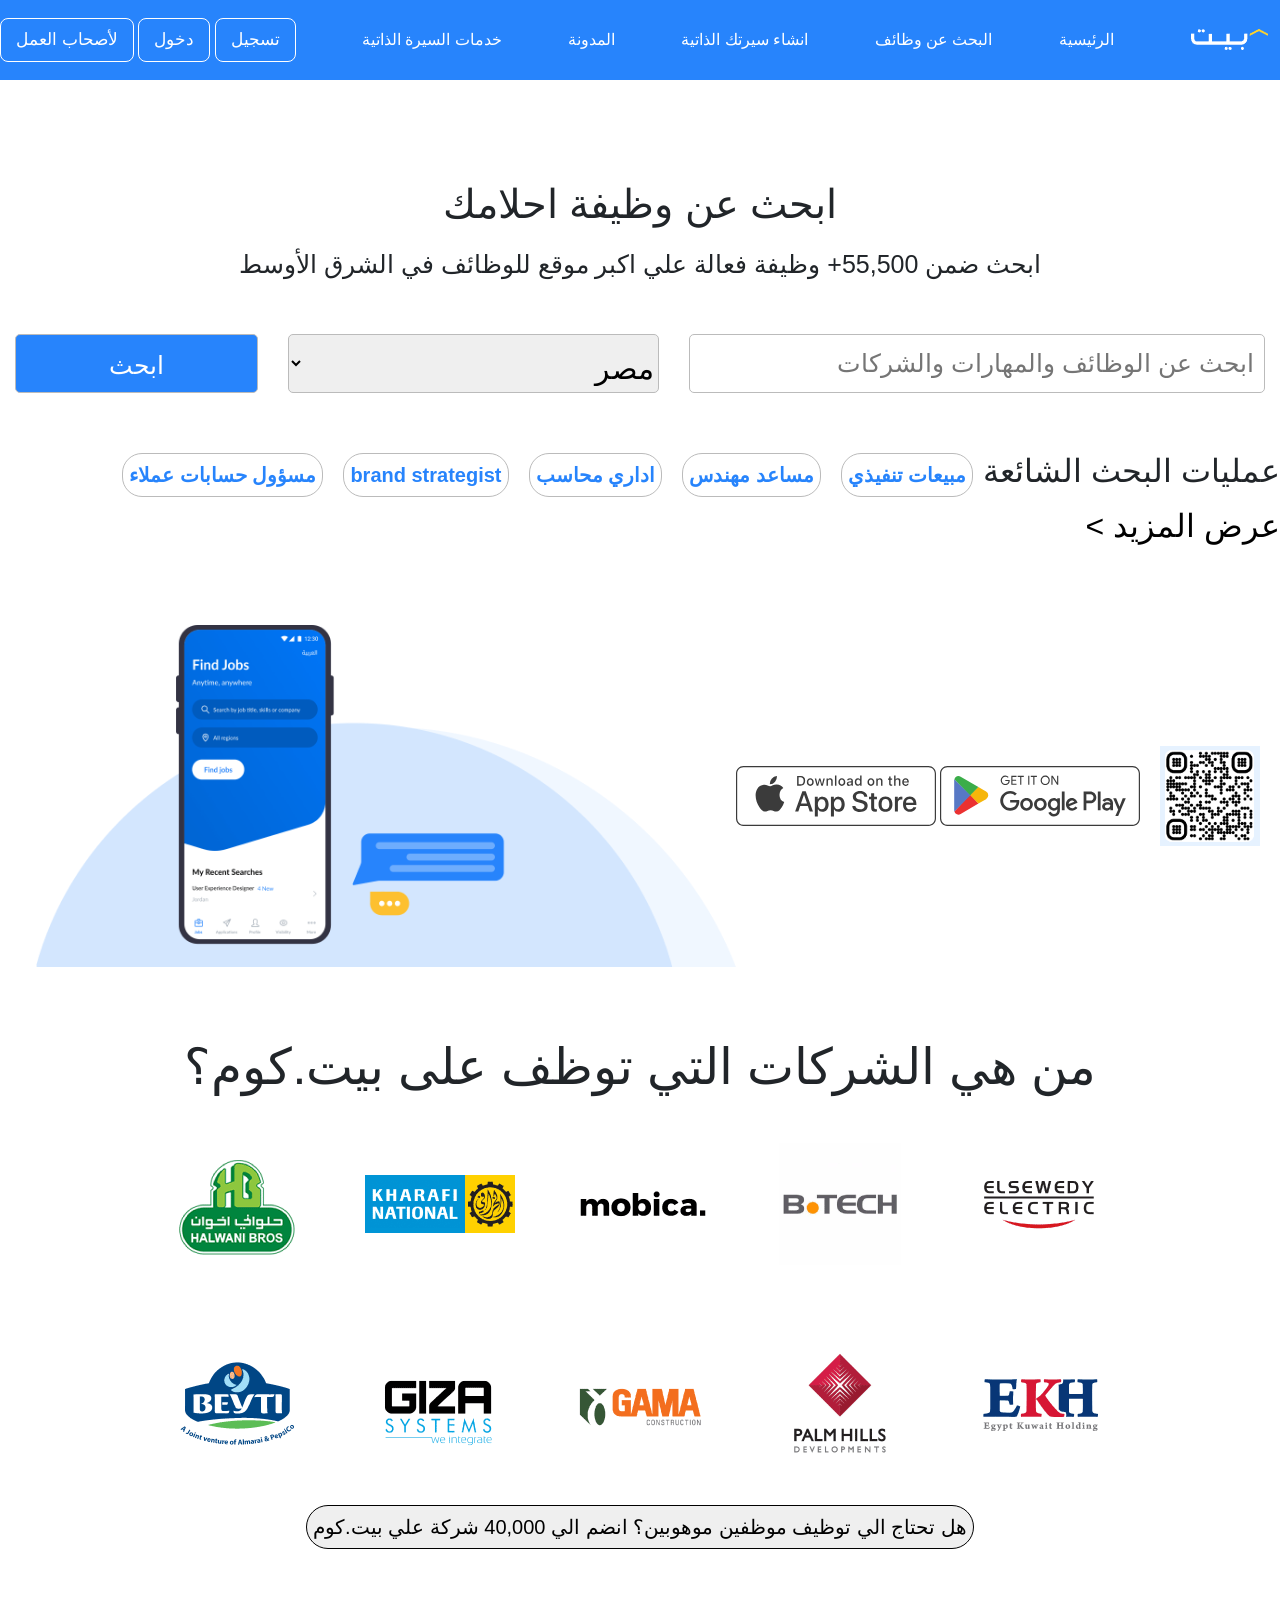
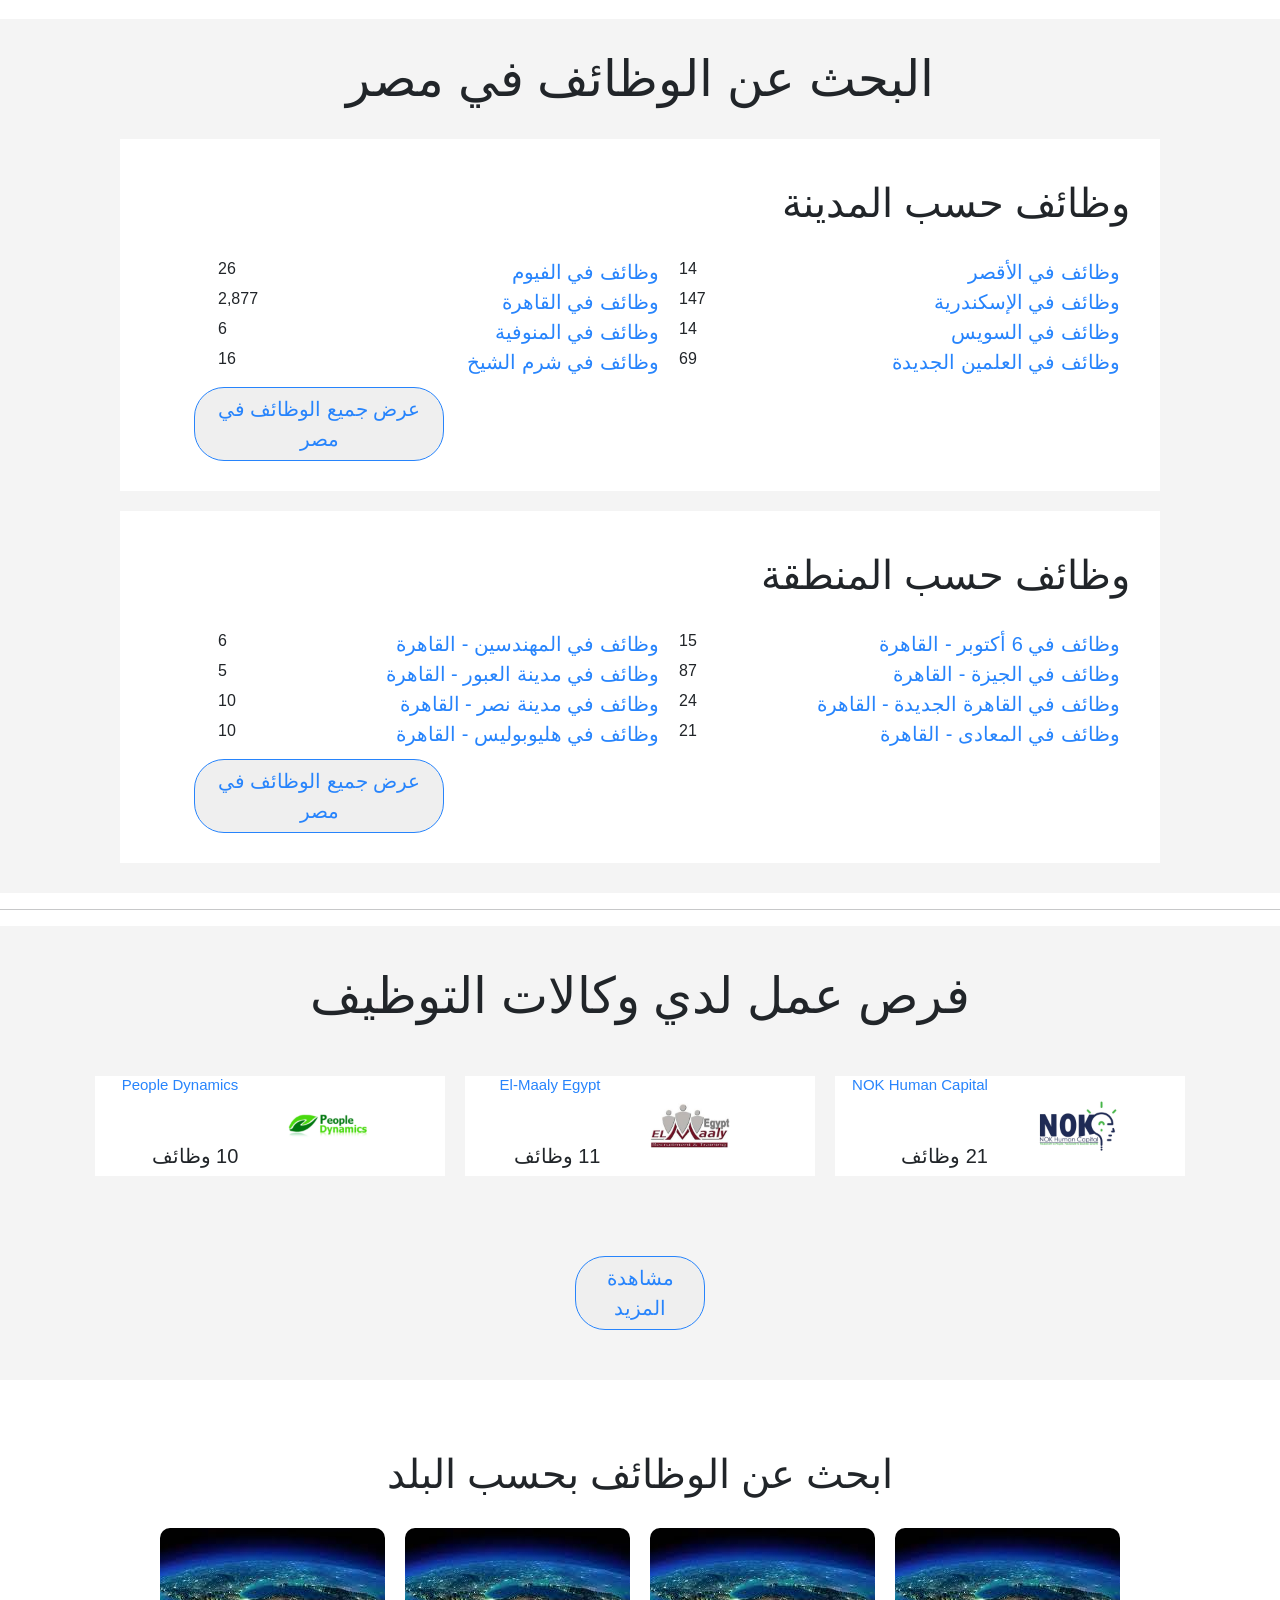
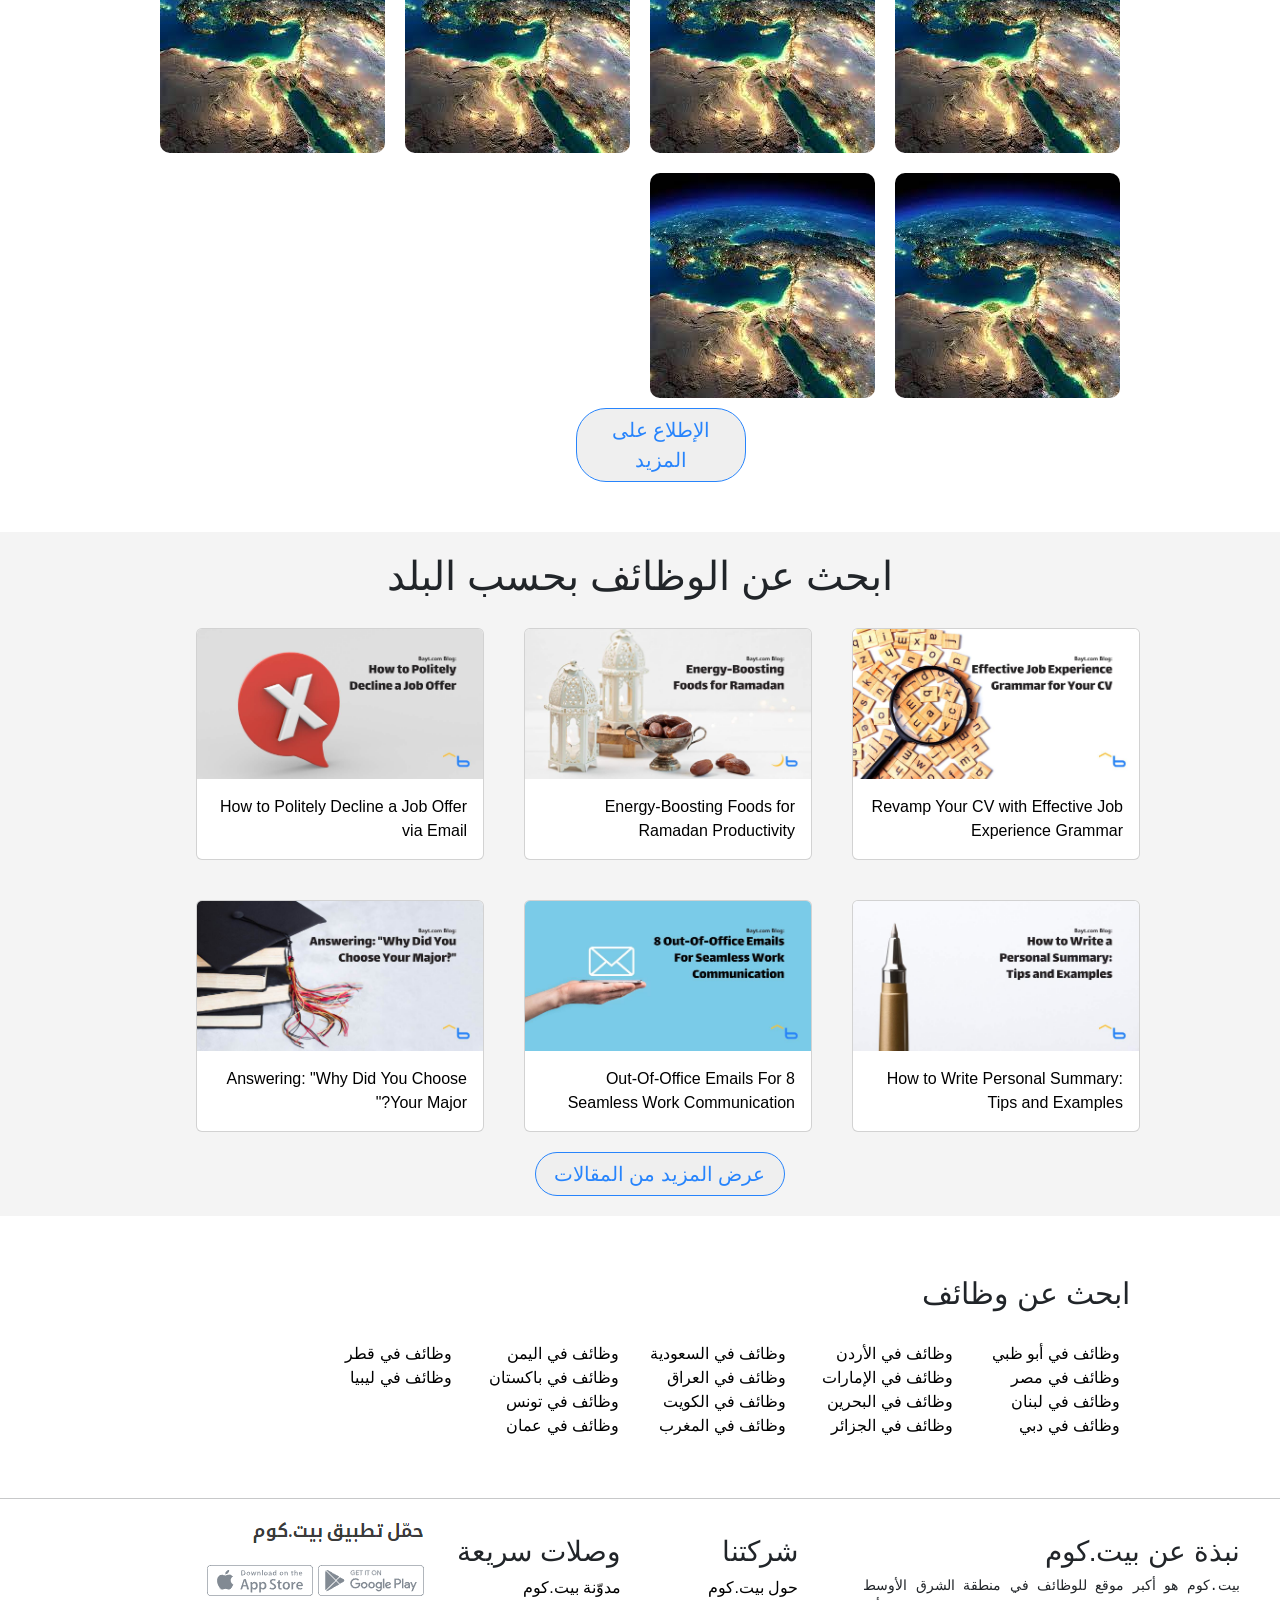
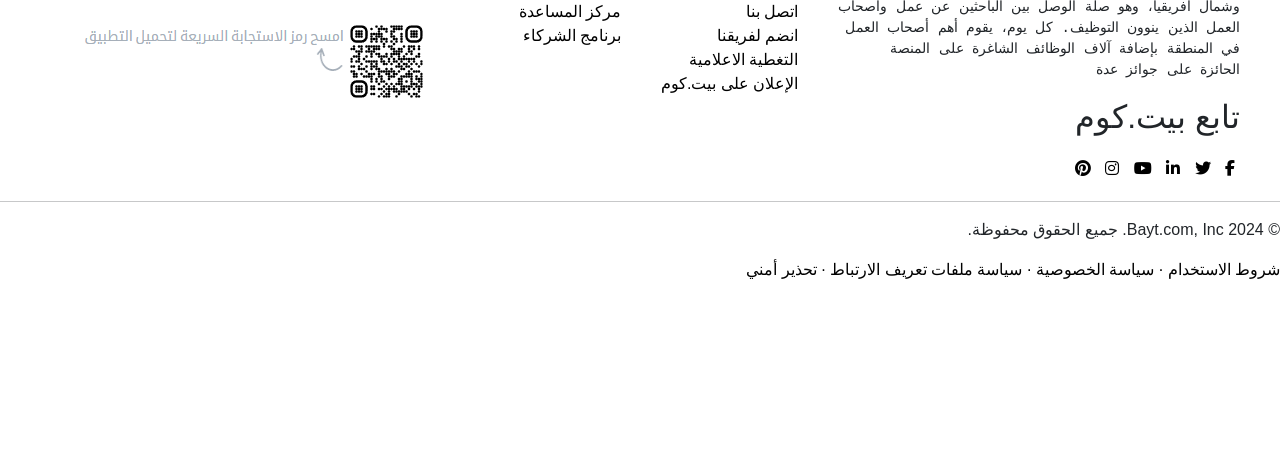
<file: index.html>
<!DOCTYPE html>
<html lang="en">
<head>
    <meta charset="UTF-8">
    <meta name="viewport" content="width=device-width, initial-scale=1.0">
    <title>أكبر موقع للوظائف في مصر-بيت.كوم</title>
    <link rel="stylesheet" href="./style.css">
    <link rel="stylesheet" href="https://cdnjs.cloudflare.com/ajax/libs/font-awesome/6.5.1/css/all.min.css"/>
    <link href="https://cdn.jsdelivr.net/npm/bootstrap@5.3.3/dist/css/bootstrap.min.css" rel="stylesheet" integrity="sha384-QWTKZyjpPEjISv5WaRU9OFeRpok6YctnYmDr5pNlyT2bRjXh0JMhjY6hW+ALEwIH" crossorigin="anonymous">
</head>
<body dir="rtl">
    <nav class="navigation">
        
        <a href=""><img src="./images/Screenshot 2024-03-19 222806.png" alt="بيت.كوم" width="100px"></a>
        
        <ul>
            <li><a href="#">الرئيسية</a></li>
            <li><a href="#">البحث عن وظائف</a></li>
            <li><a href="#">انشاء سيرتك الذاتية</a></li>
            <li><a href="#">المدونة</a></li>
            <li><a href="#">خدمات السيرة الذاتية</a></li>
            
        </ul>
        
        <div>
            <button type="button">تسجيل</button>
        <button type="button">دخول</button>
        <button type="button">لأصحاب العمل</button>
        </div>   
    
    </nav>

    <div class="yourjob">
        <h1>ابحث عن وظيفة احلامك</h1>
        <p>ابحث ضمن 55,500+ وظيفة فعالة علي اكبر موقع للوظائف في الشرق الأوسط</p>
        <form action="">
            <input type="text" placeholder="ابحث عن الوظائف والمهارات والشركات" class="half">
            <select name="country" id="cnt">
                <option value="مصر">مصر</option>
                <option value="المغرب">المغرب</option>
                <option value="الاردن">الاردن</option>
                <option value="ليبيا">ليبيا</option>
                <option value="الجزائر">الجزائر</option>    
            </select>
            <button type="submit" class="btn">ابحث</button>
        </form>
        <div class="ser">
            <h2>عمليات البحث الشائعة</h2><br>
            <a href="#"><button type="button"><b>مبيعات تنفيذي</b></button></a>
            <a href="#"><button type="button"><b>مساعد مهندس</b></button></a>
            <a href="#"><button type="button"><b>اداري محاسب</b></button></a>
            <a href="#"><button type="button"><b>brand strategist</b></button></a>
            <a href="#"><button type="button"><b>مسؤول حسابات عملاء</b></button></a>
            
        </div>
        <a href="#" class="show"><h2>عرض المزيد ></h2></a>
    </div>

    <div class="sec" >
        <img src="/images/Screenshot 2024-03-19 222901.png" class="qr">
        <div class="store">
            <a href=""><img src="./images/sec/google-play-outline.svg" class="play"></a>
            <a href=""><img src="./images/sec/app-store-outline.svg" class="app"></a>
        </div>
        <img src="./images/sec/app-bg-rtl.png" class="large">
    </div>

    <div class="partner">
        <h2>من هي الشركات التي توظف على بيت.كوم؟</h2>
        <img src="./images/أكبر موقع للوظائف في مصر - بيت.كوم_files/eg_who_is_hiring_20200727085201.png" alt="">
        <button type="button">هل تحتاج الي توظيف موظفين موهوبين؟ انضم الي 40,000 شركة علي بيت.كوم</button>
    </div>

    <div class="manyjobs">
        <h2>البحث عن الوظائف في مصر</h2>
        <div class="city">
            <h2>وظائف حسب المدينة</h2>
                
            <div class="set">
                <ul>
                    <li>
                        <a href="#" class="jo">وظائف في الأقصر</a>
                        <span class="num">14</span>
                    </li>
                    <li>
                        <a href="#" class="jo">وظائف في الإسكندرية</a>
                        <span class="num">147</span>
                    </li>
                    <li>
                        <a href="#" class="jo">وظائف في السويس</a>
                        <span class="num">14</span>
                    </li>
                    <li>
                        <a href="#" class="jo">وظائف في العلمين الجديدة</a>
                        <span class="num">69</span>
                    </li>
                </ul>
            </div>    
            
            <div class="set" >
                <ul>
                    <li>
                        <a href="#" class="jo">وظائف في الفيوم</a>
                        <span class="num">26</span>
                    </li>
                    <li>
                        <a href="#" class="jo">وظائف في القاهرة</a>
                        <span class="num">2,877</span>
                    </li>
                    <li>
                        <a href="#" class="jo">وظائف في المنوفية</a>
                        <span class="num">6</span>
                    </li>
                    <li>
                        <a href="#" class="jo">وظائف في شرم الشيخ</a>
                        <span class="num">16</span>
                    </li>
                </ul>
            </div> 

            <button type="button" class="bn">عرض جميع الوظائف في مصر</button>
        </div>
        
        <!-- وظائف حسب المنطقة -->

        
        <div class="area">

            <h2>وظائف حسب المنطقة</h2>
                
            <div class="set">
                <ul>
                    <li>
                        <a href="#" class="jo">وظائف في 6 أكتوبر - القاهرة</a>
                        <span class="num">15</span>
                    </li>
                    <li>
                        <a href="#" class="jo">وظائف في الجيزة - القاهرة</a>
                        <span class="num">87</span>
                    </li>
                    <li>
                        <a href="#" class="jo">وظائف في القاهرة الجديدة - القاهرة</a>
                        <span class="num">24</span>
                    </li>
                    <li>
                        <a href="#" class="jo">وظائف في المعادى - القاهرة</a>
                        <span class="num">21</span>
                    </li>
                </ul>
            </div>    
            
            <div class="set" >
                <ul>
                    <li>
                        <a href="#" class="jo">وظائف في المهندسين - القاهرة</a>
                        <span class="num">6</span>
                    </li>
                    <li>
                        <a href="#" class="jo">وظائف في مدينة العبور - القاهرة</a>
                        <span class="num">5</span>
                    </li>
                    <li>
                        <a href="#" class="jo">وظائف في مدينة نصر - القاهرة</a>
                        <span class="num">10</span>
                    </li>
                    <li>
                        <a href="#" class="jo">وظائف في هليوبوليس - القاهرة</a>
                        <span class="num">10</span>
                    </li>
                </ul>
            </div> 

            <button type="button" class="bn">عرض جميع الوظائف في مصر</button>
        </div>
        </div>
    </div>

    <hr>

<!-- -------------------------فرص عمل لدي وكالات التوظيف------------------------------- -->

    <div class="chance">
        <h3>فرص عمل لدي وكالات التوظيف</h3>
        <div class="imch">
            <div>
                <img src="./images/أكبر موقع للوظائف في مصر - بيت.كوم_files/2108657_logo_1704802160_n.png" class="sz">
                <div class="cl">
                    <h4>NOK Human Capital</h4>
                    <h5>21 وظائف</h5>
                </div>
            </div>

            <div>
                <img src="./images/أكبر موقع للوظائف في مصر - بيت.كوم_files/1462517_logo_1564381417_n.png" class="sz">
                <div class="cl">
                    <h4>El-Maaly Egypt</h4>
                    <h5>11 وظائف</h5>
                </div>
                
            </div>

            <div>
                <img src="./images/أكبر موقع للوظائف في مصر - بيت.كوم_files/404099_logo_1589883500_n.png" class="sz">
                <div class="cl">
                    <h4>People Dynamics</h4>
                    <h5>10 وظائف</h5>  
                </div>
                
            </div>
        </div>
        <button type="button">مشاهدة المزيد</button>
    </div>

<!-- ----------------------------------------ابحث عن الوظائف بحسب البلد---------------------------------- -->

    <div class="cntjob">
        <h3>ابحث عن الوظائف بحسب البلد</h3>
        <div>
            <a href="#"><img src="./images/أكبر موقع للوظائف في مصر - بيت.كوم_files/egy.jpeg"></a>
            <a href="#"><img src="./images/أكبر موقع للوظائف في مصر - بيت.كوم_files/egy.jpeg"></a>
            <a href="#"><img src="./images/أكبر موقع للوظائف في مصر - بيت.كوم_files/egy.jpeg"></a>
            <a href="#"><img src="./images/أكبر موقع للوظائف في مصر - بيت.كوم_files/egy.jpeg"></a>
            <a href="#"><img src="./images/أكبر موقع للوظائف في مصر - بيت.كوم_files/egy.jpeg"></a>
            <a href="#"><img src="./images/أكبر موقع للوظائف في مصر - بيت.كوم_files/egy.jpeg"></a>
        </div>
        <button type="button">الإطلاع على المزيد</button>
    </div>

<!-- -----------------------------------------احدث المقالات------------------------------------------- -->

    <div class="recent">
        <h3>ابحث عن الوظائف بحسب البلد</h3>
        <div>
            <div class="card" style="width: 18rem;">
                <img src="./images/أكبر موقع للوظائف في مصر - بيت.كوم_files/blog_WkeuKsbG.jpg" class="card-img-top" alt="...">
                <div class="card-body">
                  <a href=""><p class="card-text">Revamp Your CV with Effective Job Experience Grammar</p></a>
                </div>
            </div>
              
            <div class="card" style="width: 18rem;">
                <img src="./images/أكبر موقع للوظائف في مصر - بيت.كوم_files/blog_qo42at6R.jpg" class="card-img-top" alt="...">
                <div class="card-body">
                  <a href=""><p class="card-text">Energy-Boosting Foods for Ramadan Productivity</p></a>
                </div>
             </div>
              
            <div class="card" style="width: 18rem;">
                <img src="./images/أكبر موقع للوظائف في مصر - بيت.كوم_files/blog_XbwF7YL4.jpg" class="card-img-top" alt="...">
                <div class="card-body">
                  <a href=""><p class="card-text">How to Politely Decline a Job Offer via Email</p></a>
                </div>
            </div>
              
            <div class="card" style="width: 18rem;">
                <img src="./images/أكبر موقع للوظائف في مصر - بيت.كوم_files/blog_FhFV851G.jpg" class="card-img-top" alt="...">
                <div class="card-body">
                  <a href=""><p class="card-text">How to Write Personal Summary: Tips and Examples</p></a>
                </div>
            </div>
              
            <div class="card" style="width: 18rem;">
                <img src="./images/أكبر موقع للوظائف في مصر - بيت.كوم_files/blog_x0o6hi85.jpg" class="card-img-top" alt="...">
                <div class="card-body">
                  <a href=""><p class="card-text">8 Out-Of-Office Emails For Seamless Work Communication</p></a>
                </div>
            </div>

            <div class="card" style="width: 18rem;">
                <img src="./images/أكبر موقع للوظائف في مصر - بيت.كوم_files/blog_LlbCyZEv.jpg" class="card-img-top" alt="...">
                <div class="card-body">
                  <a href=""><p class="card-text">Answering: "Why Did You Choose Your Major?"</p></a>
                </div>
            </div>
              
        </div>
        <button type="button">عرض المزيد من المقالات</button>
    </div>

    <!-- -------------------------------ابحث عن وظائف---------------------------------------------- -->

    <div class="aboutjob">
        <div class="all">
            <h4>ابحث عن وظائف</h4>

            <div class="set">
                <ul>
                    <li>
                        <a href="#" class="jo">وظائف في أبو ظبي</a>
                    </li>
                    <li>
                        <a href="#" class="jo">وظائف في مصر</a>
                    </li>
                    <li>
                        <a href="#" class="jo">وظائف في لبنان</a>
                    </li>
                    <li>
                        <a href="#" class="jo">وظائف في دبي</a>
                    </li>
                </ul>
            </div>    

            <div class="set">
                <ul>
                    <li>
                        <a href="#" class="jo">وظائف في الأردن</a>
                    </li>
                    <li>
                        <a href="#" class="jo">وظائف في الإمارات</a>
                    </li>
                    <li>
                        <a href="#" class="jo">وظائف في البحرين</a>
                    </li>
                    <li>
                        <a href="#" class="jo">وظائف في الجزائر</a>
                    </li>
                </ul>
            </div>     

            <div class="set">
                <ul>
                    <li>
                        <a href="#" class="jo">وظائف في السعودية</a>
                    </li>
                    <li>
                        <a href="#" class="jo">وظائف في العراق</a>
                    </li>
                    <li>
                        <a href="#" class="jo">وظائف في الكويت</a>
                    </li>
                    <li>
                        <a href="#" class="jo">وظائف في المغرب</a>
                    </li>
                </ul>
            </div>    

            <div class="set">
                <ul>
                    <li>
                        <a href="#" class="jo">وظائف في اليمن</a>
                    </li>
                    <li>
                        <a href="#" class="jo">وظائف في باكستان</a>
                    </li>
                    <li>
                        <a href="#" class="jo">وظائف في تونس</a>
                    </li>
                    <li>
                        <a href="#" class="jo">وظائف في عمان</a>
                    </li>
                </ul>
            </div>    

            <div class="set">
                <ul>
                    <li>
                        <a href="#" class="jo">وظائف في قطر</a>
                    </li>
                    <li>
                        <a href="#" class="jo">وظائف في ليبيا</a>
                    </li>
                </ul>
            </div>    
        </div>

    </div>
    <hr>

    <!-- ----------------------------------------نبذة عن بيت.كوم----------------------------------------- -->

    <div class="about">
        <div class="abouthouse">
           <h3>نبذة عن بيت.كوم</h3>
            <pre>
بيت.كوم هو أكبر موقع للوظائف في منطقة الشرق الأوسط
وشمال افريقيا، وهو صلة الوصل بين الباحثين عن عمل وأصحاب
العمل الذين ينوون التوظيف. كل يوم، يقوم أهم أصحاب العمل
في المنطقة بإضافة آلاف الوظائف الشاغرة على المنصة
الحائزة على جوائز عدة
            </pre> 
        </div>

        <div class="ourcompany">
            <h3>شركتنا</h3>
            <a href="">حول بيت.كوم</a>
            <a href="">اتصل بنا</a>
            <a href="">انضم لفريقنا</a>
            <a href="">التغطية الاعلامية</a>
            <a href="">الإعلان على بيت.كوم</a>
            
        </div>

        <div class="fast">
            <h3>وصلات سريعة</h3>
            <a href="">مدوّنة بيت.كوم</a>
            <a href="">مركز المساعدة</a>
            <a href="">برنامج الشركاء</a>
        </div>

        <div><img src="./images/أكبر موقع للوظائف في مصر - بيت.كوم_files/Screenshot 2024-03-19 160407.png" alt=""></div>
    </div>

    <div class="footer">
        <h2>تابع بيت.كوم</h2>
        <div>
            <a href="#"><i class="fa-brands fa-facebook-f"></i></a>
            <a href="#"><i class="fa-brands fa-twitter"></i></a>
            <a href="#"><i class="fa-brands fa-linkedin-in"></i></a>
            <a href="#"><i class="fa-brands fa-youtube"></i></a>
            <a href="#"><i class="fa-brands fa-instagram"></i></a>
            <a href="#"><i class="fa-brands fa-pinterest"></i></a>
        </div>
    </div>
    <hr>

    <div>
        <p>© 2024 Bayt.com, Inc. جميع الحقوق محفوظة.</p>
    </div>
    <div class="ufoot">
        <a href="#">شروط الاستخدام · </a>
        <a href="#">سياسة الخصوصية ·</a>
        <a href="#">سياسة ملفات تعريف الارتباط ·</a>
        <a href="#"> تحذير أمني</a>
    </div>

</body>
</html>
</file>
<file: style.css>
*{
    padding: 0;
    margin: 0;
    font-family: sans-serif;
}

body{
    width: 100%;
    height: 100%;
}
/* ----------------------------------------------navbar------------------------------------------------ */
.navigation{
    width: 100%;
    height: 80px;
    background-color: #2784FC;
    display: flex;
    justify-content: space-between;
    align-items: center;
}

ul{
    list-style: none;
    display:contents;
}

.navigation >  img{
    margin-right: 10px;
    margin-left: 20px;
}
.navigation > ul > li a{
    text-decoration: none;
    color: #fff;
}

.navigation > div  button{
    padding: 8px 15px;
    border-radius: 8px;
    border: 1px solid #fff;
    background-color: #2784FC;
    color: #fff;
    font-size: 17px;
}
/* -----------------------------------------ابحث عن وظيفة احلامك------------------------------------------ */
.yourjob{
    padding-top: 100px;
}

h1{
    text-align: center;
    font-size: 50px;
}

.yourjob > p{
    text-align: center;
    font-size: 25px;
    padding-top: 10px;
}

form{
    margin: 50px 0;
    display: flex;
    flex-wrap: wrap;
    justify-content: space-around;
}

form .half{
    width: 45%;
    padding: 10px;
    font-size: 25px;
    border-radius: 5px;
    border: 1px solid #bbb;
}

#cnt{
    width: 29%;
    padding-top: 10px;
    font-size: 30px;
    text-align: right;
    border-radius: 5px;
    border: 1px solid #bbb;
}

form > .btn{
    width: 19%;
    padding-top: 10px;
    font-size: 25px;
    color: #fff;
    background-color: #2784FC;
    border-radius: 5px;
    border: 1px solid #bbb;
}

.ser{
    display: flex;
    flex-wrap: wrap;
    align-items: center;
}

.ser > a button{
    border-radius: 20px;
    border: 1px solid #bbb;
    padding: 6px;
    font-size: 20px;
    background-color: white;
    color: #2784FC;
    margin: 10px;
}

/* ----------------------------------------حمل التطبيق ------------------------------------------------- */

.show{
    text-decoration: none;
    color: black;
}

.sec{
    display: flex;
    align-items: center;
    padding-top: 30px;
    margin-top: 50px;
}

.sec .qr{
    width: 100px;
    height: 100px;
    margin-left: 20px;
    margin-right: 20px;
}

.sec .play{
    width: 200px;
}

.sec .app{
    width: 200px;
}
.large{
    width: 700px;    
}

/* -----------------------------------------------الشركاء------------------------------------------ */

.partner{
    text-align: center;
    margin-top: 70px;
    margin-bottom: 70px;
}

.partner > h2{
    font-size: 50px;
}

.partner > button{
    padding:6px;
    font-size: 20px;
    border: 1px solid ;
    border-radius: 30px;
}

  /* ------------------------------------البحث عن الوظائف في مصر ------------------------------------ */

.manyjobs{
    background-color: #F4F4f4;
    padding-bottom: 10px;
}

/* -----------------------------------------وظائف حسب المدينة -----------------------------------------*/

.city{
    background-color: white;
    margin: 20px 120px;
    padding: 30px;
    display: flex;
    flex-wrap: wrap;
    
}

.manyjobs > h2{
    font-size:50px;
    text-align: center;
    padding-top: 30px;
    margin-bottom: 30px;
}

.manyjobs > .city > h2{
    font-size: 40px;
    margin: 10px 0 20px 0;
    width: 100%;
}

.city > .set {
    width: 45%;
    margin: 10px;
}

.city > .set > ul  > li{
    display: flex;
    justify-content: space-between;
}


.city > div > ul  > li .jo{
    text-decoration: none;
    color: #2784FC;
    font-size: 20px;
}

.bn{
    padding: 6px;
    width: 250px;
    margin-right: 70%;
    color: #2784FC;
    font-size: 20px;
    border: 1px solid #2784FC;
    border-radius: 30px;
}

/* -----------------------------------------وظائف حسب المنطقة -----------------------------------------*/

.area{
    background-color: white;
    margin: 20px 120px;
    padding: 30px;
    display: flex;
    flex-wrap: wrap;
    
}

.manyjobs > h2{
    font-size:50px;
    text-align: center;
    padding-top: 30px;
    margin-bottom: 30px;
}

.manyjobs > .area > h2{
    font-size: 40px;
    margin: 10px 0 20px 0;
    width: 100%;
}

.area > .set {
    width: 45%;
    margin: 10px;
}

.area > .set > ul  > li{
    display: flex;
    justify-content: space-between;
}


.area > div > ul  > li .jo{
    text-decoration: none;
    color: #2784FC;
    font-size: 20px;
}

.bn{
    padding: 6px;
    width: 250px;
    margin-right: 70%;
    color: #2784FC;
    font-size: 20px;
    border: 1px solid #2784FC;
    border-radius: 30px;
}

/* ------------------------------------فرص عمل لدي وكالات التوظيف-------------------------------------- */

.chance{
    text-align: center;
    padding: 20px;
    background-color: #F4F4f4;
}

.chance > .imch{
    display: flex;
    flex-wrap: wrap;
    justify-content: center;
    margin:40px 0;
}

.chance > .imch > div{
    display: flex;
    justify-content: center;
    align-items: center;
    background-color: white;
    margin: 10px;
    padding: 10px;
    width: 350px;
    height: 100px;
}

.chance > .imch > div > .cl{
    display: flex;
    flex-direction: column;
    justify-content: space-between;
    text-align: right;
    
    height: 100px;
}

.chance > h3{
    font-size: 50px;
    margin: 20px;
}

.chance > .imch > div >.sz{
    margin: 20px 40px 20px 40px;
    width: 100px;
}

.chance > .imch > div > .cl > h4{
    color: #2784FC;
    font-size: 15px;
}

.chance > button{
    padding: 6px;
    width: 130px;
    color: #2784FC;
    font-size: 20px;
    border: #2784FC 1px solid;
    border-radius: 30px;
    margin: 30px;
}

/* ----------------------------------------ابحث عن الوظائف بحسب البلد---------------------------------- */

.cntjob{
    padding: 50px;
}

.cntjob > h3{
    font-size: 40px;
    text-align: center;
    margin: 20px;
}

.cntjob > div{
    display: flex;
    flex-wrap: wrap;
    margin-right: 100px;
}

.cntjob > div > a >img{
    margin: 10px;
    border: none;
    border-radius: 10px;
}

.cntjob > button{
    padding: 6px;
    width: 170px;
    color: #2784FC;
    font-size: 20px;
    margin-right: 41%;
    border: 1px solid #2784FC;
    border-radius: 30px;
}

/* -------------------------------------------احدث المقالات---------------------------------------------- */

.recent{
    background-color: #F4F4f4;
    padding: 20px 0;
}

.recent > h3{
    font-size: 40px;
    text-align: center;
}

.recent > div{
    display: flex;
    flex-wrap: wrap;
    margin-right: 120px;
}

.recent > div >.card{
    margin: 20px;
}

.recent > button{
    padding: 6px;
    width: 250px;
    color: #2784FC;
    font-size: 20px;
    margin-right: 38.7%;
    border: 1px solid #2784FC;
    border-radius: 30px;
}

.card-body > a{
    text-decoration: none;
    color: black;
}

.card-body > a:hover{
    color: #2784FC;
}

/* -------------------------------ابحث عن وظائف---------------------------------------------- */

.all{
    background-color: white;
    margin: 20px 120px;
    padding: 30px;
    display: flex;
    flex-wrap: wrap;  
}

.aboutjob> .all > h4{
    font-size: 30px;
    margin: 10px 0 20px 0;
    width: 100%;
}

.all > .set {
    width: 15%;
    margin: 10px;
}
.all > div > ul  > li a{
    text-decoration: none;
    color: black;
}
.all > div > ul  > li a:hover{
    color: #2784FC;
}

/* ----------------------------------------نبذة عن بيت,كوم----------------------------------------- */

.about{
    display: flex;
    flex-wrap: wrap;
    margin-right: 20px;
}

.abouthouse {
    margin: 20px;
}

.ourcompany{
    display: flex;
    flex-direction: column;
    margin: 20px;
}

.fast{
    display: flex;
    flex-direction: column;
    margin: 20px;
}

.ourcompany> a{
    text-decoration: none;
    color: black;
}
.ourcompany> a:hover{
    color: #2784FC;
}

.fast > a{
    text-decoration: none;
    color: black;
}

.fast > a:hover{
    color: #2784FC;
}

/* -------------------------------------------------footer------------------------------------------------- */

.footer{
    padding: 0 20px;
    margin-top: -60px;
}

.footer > h2{
    margin: 20px;
}

.footer > div{
    margin: 20px;
}

.footer > div > a{
    margin: 5px ;
    text-decoration: none;
    color: black;
}

.ufoot > a{
    text-decoration: none;
    color: black;
}

.ufoot > a:hover{
    color: #2784FC;
}
</file>
